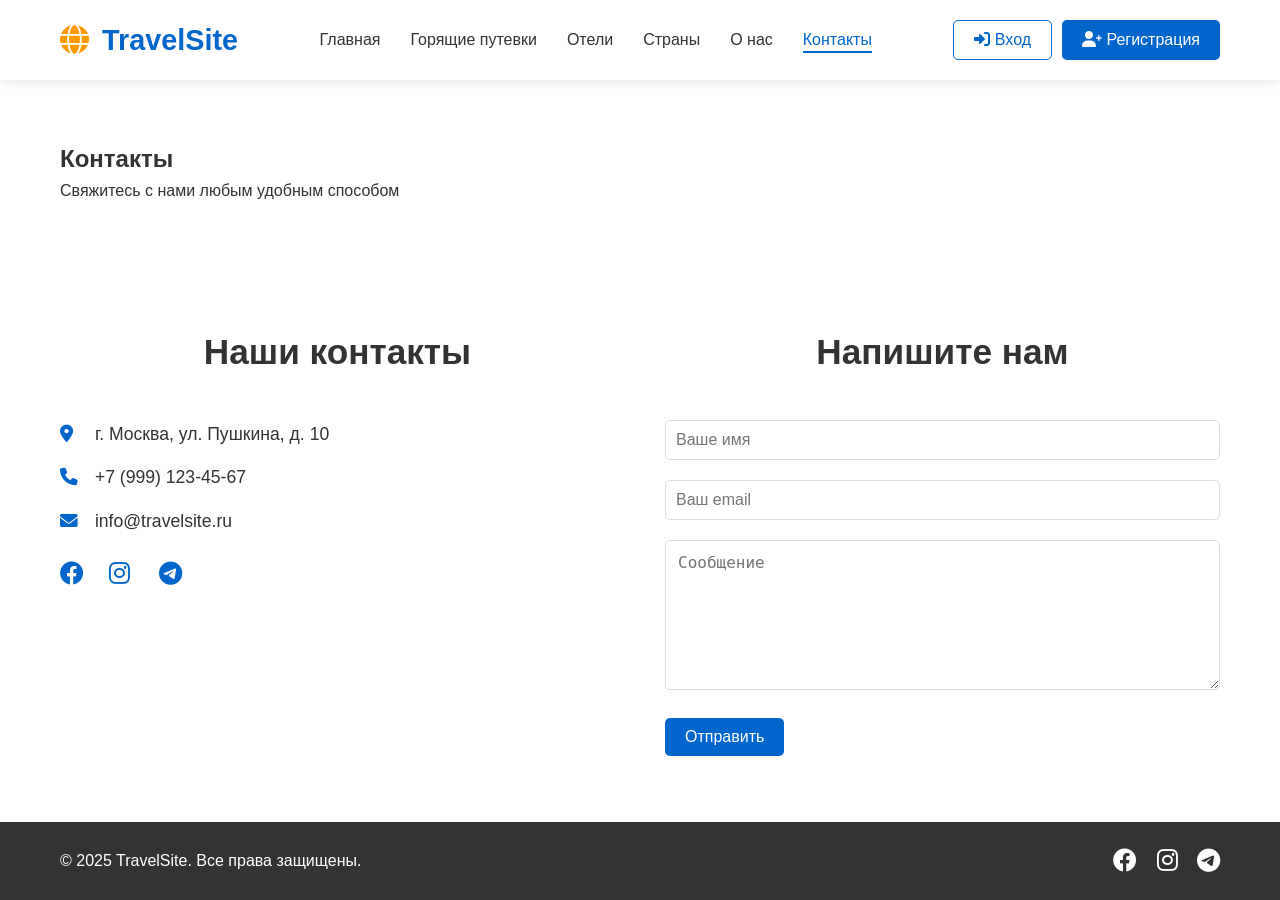
<file: kontakty.html>
<!DOCTYPE html>
<html lang="ru">
<head>
    <meta charset="UTF-8">
    <meta name="viewport" content="width=device-width, initial-scale=1.0">
    <title>Контакты - TravelSite</title>
    <link rel="stylesheet" href="css/style.css">
    <link rel="stylesheet" href="https://cdnjs.cloudflare.com/ajax/libs/font-awesome/6.0.0-beta3/css/all.min.css">
</head>
<body>
    <header class="header">
        <div class="container header-container">
            <div class="logo">
                <a href="index.html"><i class="fas fa-globe"></i> TravelSite</a>
            </div>
            <nav class="nav" id="nav">
                <ul class="nav-list">
                    <li><a href="index.html">Главная</a></li>
                    <li><a href="goryachie-putevki.html">Горящие путевки</a></li>
                    <li><a href="oteli.html">Отели</a></li>
                    <li><a href="strany.html">Страны</a></li>
                    <li><a href="o-nas.html">О нас</a></li>
                    <li><a href="kontakty.html" class="active">Контакты</a></li>
                </ul>
            </nav>
            <div class="auth-buttons">
                <button class="btn btn-outline" id="loginBtn"><i class="fas fa-sign-in-alt"></i> Вход</button>
                <button class="btn btn-primary" id="registerBtn"><i class="fas fa-user-plus"></i> Регистрация</button>
            </div>
            <button class="burger" id="burger">
                <span></span>
                <span></span>
                <span></span>
            </button>
        </div>
    </header>

    <main>
        <section class="page-header">
            <div class="container">
                <h1>Контакты</h1>
                <p>Свяжитесь с нами любым удобным способом</p>
            </div>
        </section>

        <section class="contact">
            <div class="container contact-container">
                <div class="contact-info">
                    <h2>Наши контакты</h2>
                    <p><i class="fas fa-map-marker-alt"></i> г. Москва, ул. Пушкина, д. 10</p>
                    <p><i class="fas fa-phone"></i> +7 (999) 123-45-67</p>
                    <p><i class="fas fa-envelope"></i> info@travelsite.ru</p>
                    <div class="social-links">
                        <a href="#"><i class="fab fa-facebook"></i></a>
                        <a href="#"><i class="fab fa-instagram"></i></a>
                        <a href="#"><i class="fab fa-telegram"></i></a>
                    </div>
                </div>
                <form class="contact-form">
                    <h2>Напишите нам</h2>
                    <div class="form-group">
                        <input type="text" placeholder="Ваше имя">
                    </div>
                    <div class="form-group">
                        <input type="email" placeholder="Ваш email">
                    </div>
                    <div class="form-group">
                        <textarea placeholder="Сообщение"></textarea>
                    </div>
                    <button type="submit" class="btn btn-primary">Отправить</button>
                </form>
            </div>
        </section>
    </main>

    <footer class="footer">
        <div class="container footer-container">
            <div class="footer-info">
                <p>&copy; 2025 TravelSite. Все права защищены.</p>
            </div>
            <div class="footer-social">
                <a href="#"><i class="fab fa-facebook"></i></a>
                <a href="#"><i class="fab fa-instagram"></i></a>
                <a href="#"><i class="fab fa-telegram"></i></a>
            </div>
        </div>
    </footer>

    <!-- Модальное окно авторизации -->
    <div class="modal" id="authModal">
        <div class="modal-content">
            <span class="close">&times;</span>
            <div class="tabs">
                <button class="tab-btn active" id="loginTab">Вход</button>
                <button class="tab-btn" id="registerTab">Регистрация</button>
            </div>
            <div class="tab-content active" id="loginForm">
                <form>
                    <div class="form-group">
                        <label for="loginEmail">Email</label>
                        <input type="email" id="loginEmail" placeholder="Введите email">
                    </div>
                    <div class="form-group">
                        <label for="loginPassword">Пароль</label>
                        <input type="password" id="loginPassword" placeholder="Введите пароль">
                    </div>
                    <button type="submit" class="btn btn-primary btn-block">Войти</button>
                </form>
            </div>
            <div class="tab-content" id="registerForm">
                <form>
                    <div class="form-group">
                        <label for="regName">Имя</label>
                        <input type="text" id="regName" placeholder="Введите имя">
                    </div>
                    <div class="form-group">
                        <label for="regEmail">Email</label>
                        <input type="email" id="regEmail" placeholder="Введите email">
                    </div>
                    <div class="form-group">
                        <label for="regPassword">Пароль</label>
                        <input type="password" id="regPassword" placeholder="Введите пароль">
                    </div>
                    <div class="form-group">
                        <label for="regConfirm">Подтвердите пароль</label>
                        <input type="password" id="regConfirm" placeholder="Повторите пароль">
                    </div>
                    <button type="submit" class="btn btn-primary btn-block">Зарегистрироваться</button>
                </form>
            </div>
        </div>
    </div>

    <script src="js/script.js"></script>
</body>
</html>
</file>
<file: css/style.css>
/* ===== Общие стили ===== */
:root {
    --primary: #0066cc;
    --primary-dark: #004c99;
    --secondary: #ff9900;
    --light: #f4f4f4;
    --dark: #333;
    --white: #fff;
    --shadow: 0 2px 10px rgba(0,0,0,0.1);
    --transition: all 0.3s ease;
}

* {
    margin: 0;
    padding: 0;
    box-sizing: border-box;
}

body {
    font-family: 'Segoe UI', Tahoma, Geneva, Verdana, sans-serif;
    line-height: 1.6;
    color: var(--dark);
    display: flex;
    flex-direction: column;
    min-height: 100vh; /* Для прижатого футера */
}

main {
    flex: 1; /* Футер будет внизу */
}

.container {
    max-width: 1200px;
    margin: 0 auto;
    padding: 0 20px;
}

/* ===== Header (без изменений) ===== */
.header {
    background: var(--white);
    box-shadow: var(--shadow);
    position: sticky;
    top: 0;
    z-index: 100;
}

.header-container {
    display: flex;
    justify-content: space-between;
    align-items: center;
    height: 80px;
}

.logo a {
    font-size: 1.8rem;
    font-weight: bold;
    color: var(--primary);
    text-decoration: none;
}

.logo i {
    margin-right: 5px;
    color: var(--secondary);
}

.nav-list {
    display: flex;
    list-style: none;
    gap: 30px;
}

.nav-list a {
    text-decoration: none;
    color: var(--dark);
    font-weight: 500;
    transition: var(--transition);
    position: relative;
}

.nav-list a:hover,
.nav-list a.active {
    color: var(--primary);
}

.nav-list a.active::after {
    content: '';
    position: absolute;
    bottom: -5px;
    left: 0;
    width: 100%;
    height: 2px;
    background: var(--primary);
}

.auth-buttons {
    display: flex;
    gap: 10px;
}

.burger {
    display: none;
    flex-direction: column;
    cursor: pointer;
    background: none;
    border: none;
    padding: 5px;
}

.burger span {
    width: 25px;
    height: 3px;
    background: var(--dark);
    margin: 3px 0;
    transition: var(--transition);
}

/* ===== Кнопки (без изменений) ===== */
.btn {
    padding: 10px 20px;
    border: none;
    border-radius: 5px;
    cursor: pointer;
    font-size: 1rem;
    transition: var(--transition);
    text-decoration: none;
    display: inline-block;
}

.btn-primary {
    background: var(--primary);
    color: var(--white);
}

.btn-primary:hover {
    background: var(--primary-dark);
}

.btn-outline {
    background: transparent;
    border: 1px solid var(--primary);
    color: var(--primary);
}

.btn-outline:hover {
    background: var(--primary);
    color: var(--white);
}

.btn-small {
    padding: 5px 15px;
    font-size: 0.9rem;
}

.btn-block {
    width: 100%;
}

/* ===== Hero (без изменений) ===== */
.hero {
    background: linear-gradient(rgba(0,0,0,0.5), rgba(0,0,0,0.5)), url('https://picsum.photos/1920/600?random=100');
    background-size: cover;
    background-position: center;
    color: var(--white);
    text-align: center;
    padding: 100px 0;
}

.hero h1 {
    font-size: 3rem;
    margin-bottom: 20px;
    animation: fadeInUp 1s;
}

.hero p {
    font-size: 1.2rem;
    margin-bottom: 30px;
    animation: fadeInUp 1s 0.2s both;
}

.search-form {
    display: flex;
    justify-content: center;
    gap: 10px;
    max-width: 500px;
    margin: 0 auto;
    animation: fadeInUp 1s 0.4s both;
}

.search-form input {
    flex: 1;
    padding: 15px;
    border: none;
    border-radius: 5px;
    font-size: 1rem;
}

/* ===== Секции ===== */
section {
    padding: 60px 0;
}

section h2 {
    text-align: center;
    margin-bottom: 40px;
    font-size: 2.2rem;
    color: var(--dark);
}

/* ===== Карточки ===== */
.cards-grid {
    display: grid;
    grid-template-columns: repeat(auto-fit, minmax(300px, 1fr));
    gap: 30px;
}

.card {
    background: var(--white);
    border-radius: 10px;
    overflow: hidden;
    box-shadow: var(--shadow);
    transition: var(--transition);
    position: relative;
}

.card:hover {
    transform: translateY(-5px);
    box-shadow: 0 5px 20px rgba(0,0,0,0.15);
}

.card img {
    width: 100%;
    height: 200px;
    object-fit: cover;
}

.card-content {
    padding: 20px;
}

.card-content h3 {
    margin-bottom: 10px;
}

.card .price {
    font-size: 1.2rem;
    font-weight: bold;
    color: var(--secondary);
    margin: 10px 0;
}

.rating {
    color: gold;
}

.badge {
    position: absolute;
    top: 10px;
    left: 10px;
    background: var(--secondary);
    color: var(--white);
    padding: 5px 10px;
    border-radius: 5px;
    font-size: 0.8rem;
    z-index: 1;
}

/* ===== Особенности (Features) ===== */
.features-grid {
    display: grid;
    grid-template-columns: repeat(auto-fit, minmax(250px, 1fr));
    gap: 30px;
    text-align: center;
}

.feature {
    padding: 30px;
    border-radius: 10px;
    background: var(--light);
    transition: var(--transition);
}

.feature:hover {
    background: var(--primary);
    color: var(--white);
}

.feature i {
    font-size: 2.5rem;
    color: var(--secondary);
    margin-bottom: 15px;
}

.feature:hover i {
    color: var(--white);
}

/* ===== Отзывы ===== */
.testimonials {
    background: var(--light);
}

.testimonials-grid {
    display: grid;
    grid-template-columns: repeat(auto-fit, minmax(300px, 1fr));
    gap: 30px;
}

.testimonial {
    background: var(--white);
    padding: 30px;
    border-radius: 10px;
    box-shadow: var(--shadow);
    text-align: center;
}

.testimonial img {
    width: 80px;
    height: 80px;
    border-radius: 50%;
    margin-bottom: 15px;
    object-fit: cover;
}

.testimonial p {
    font-style: italic;
    margin-bottom: 15px;
}

.testimonial h4 {
    color: var(--primary);
}

/* ===== Новости / Акции ===== */
.news-grid {
    display: grid;
    grid-template-columns: repeat(auto-fit, minmax(300px, 1fr));
    gap: 30px;
}

.news-item {
    background: var(--white);
    padding: 20px;
    border-radius: 10px;
    box-shadow: var(--shadow);
    transition: var(--transition);
}

.news-item:hover {
    transform: translateY(-5px);
    box-shadow: 0 5px 20px rgba(0,0,0,0.15);
}

.news-item .date {
    color: var(--secondary);
    font-weight: bold;
    margin-bottom: 10px;
}

/* ===== Фильтры ===== */
.filters {
    background: var(--white);
    padding: 20px;
    border-radius: 10px;
    box-shadow: var(--shadow);
    margin-bottom: 30px;
    display: flex;
    flex-wrap: wrap;
    gap: 15px;
    align-items: center;
    justify-content: center;
}

.filter-group {
    display: flex;
    align-items: center;
    gap: 10px;
}

.filter-group label {
    font-weight: 500;
}

.filter-group select,
.filter-group input {
    padding: 8px 12px;
    border: 1px solid #ddd;
    border-radius: 5px;
    font-size: 1rem;
}

/* ===== Статистика ===== */
.stats {
    background: var(--primary);
    color: var(--white);
    text-align: center;
}

.stats-grid {
    display: grid;
    grid-template-columns: repeat(auto-fit, minmax(200px, 1fr));
    gap: 30px;
}

.stat-item i {
    font-size: 3rem;
    margin-bottom: 15px;
    color: var(--secondary);
}

.stat-item h3 {
    font-size: 2.5rem;
    margin-bottom: 5px;
}

/* ===== Популярные отели ===== */
.popular-hotels {
    background: var(--light);
}

/* ===== О нас ===== */
.about-content {
    display: grid;
    grid-template-columns: 1fr 1fr;
    gap: 50px;
    align-items: center;
    margin-bottom: 50px;
}

.about-content img {
    width: 100%;
    border-radius: 10px;
}

.team-card {
    text-align: center;
    padding: 20px;
}

.team-card img {
    width: 150px;
    height: 150px;
    border-radius: 50%;
    margin-bottom: 15px;
}

/* ===== Контакты ===== */
.contact-container {
    display: grid;
    grid-template-columns: 1fr 1fr;
    gap: 50px;
}

.contact-info p {
    margin-bottom: 15px;
    font-size: 1.1rem;
}

.contact-info i {
    color: var(--primary);
    width: 30px;
}

.social-links {
    margin-top: 20px;
}

.social-links a {
    color: var(--primary);
    font-size: 1.5rem;
    margin-right: 15px;
    transition: var(--transition);
}

.social-links a:hover {
    color: var(--secondary);
}

.contact-form .form-group {
    margin-bottom: 20px;
}

.contact-form input,
.contact-form textarea {
    width: 100%;
    padding: 12px;
    border: 1px solid #ddd;
    border-radius: 5px;
    font-size: 1rem;
}

.contact-form textarea {
    height: 150px;
    resize: vertical;
}

/* ===== Footer ===== */
.footer {
    background: var(--dark);
    color: var(--white);
    padding: 20px 0;
    margin-top: auto; /* Дополнительная гарантия */
}

.footer-container {
    display: flex;
    justify-content: space-between;
    align-items: center;
}

.footer-social a {
    color: var(--white);
    font-size: 1.5rem;
    margin-left: 15px;
    transition: var(--transition);
}

.footer-social a:hover {
    color: var(--secondary);
}

/* ===== Модальное окно ===== */
.modal {
    display: none;
    position: fixed;
    z-index: 1000;
    left: 0;
    top: 0;
    width: 100%;
    height: 100%;
    background: rgba(0,0,0,0.5);
    animation: fadeIn 0.3s;
}

.modal-content {
    background: var(--white);
    margin: 10% auto;
    padding: 30px;
    border-radius: 10px;
    max-width: 400px;
    position: relative;
    animation: slideIn 0.3s;
}

.close {
    position: absolute;
    right: 20px;
    top: 10px;
    font-size: 2rem;
    cursor: pointer;
    transition: var(--transition);
}

.close:hover {
    color: var(--primary);
}

.tabs {
    display: flex;
    margin-bottom: 20px;
}

.tab-btn {
    flex: 1;
    padding: 10px;
    background: none;
    border: none;
    border-bottom: 2px solid #ddd;
    cursor: pointer;
    font-size: 1rem;
    transition: var(--transition);
}

.tab-btn.active {
    border-bottom-color: var(--primary);
    color: var(--primary);
    font-weight: bold;
}

.tab-content {
    display: none;
}

.tab-content.active {
    display: block;
}

.form-group {
    margin-bottom: 20px;
}

.form-group label {
    display: block;
    margin-bottom: 5px;
    font-weight: 500;
}

.form-group input {
    width: 100%;
    padding: 10px;
    border: 1px solid #ddd;
    border-radius: 5px;
    font-size: 1rem;
}

/* ===== Анимации ===== */
@keyframes fadeIn {
    from { opacity: 0; }
    to { opacity: 1; }
}

@keyframes fadeInUp {
    from {
        opacity: 0;
        transform: translateY(20px);
    }
    to {
        opacity: 1;
        transform: translateY(0);
    }
}

@keyframes slideIn {
    from {
        transform: translateY(-50px);
        opacity: 0;
    }
    to {
        transform: translateY(0);
        opacity: 1;
    }
}

/* Класс для анимации при прокрутке */
.scroll-animation {
    opacity: 0;
    transform: translateY(20px);
    transition: opacity 0.6s ease, transform 0.6s ease;
}

.scroll-animation.visible {
    opacity: 1;
    transform: translateY(0);
}

/* ===== Адаптивность ===== */
@media (max-width: 768px) {
    .nav {
        position: fixed;
        top: 80px;
        left: -100%;
        width: 100%;
        height: calc(100vh - 80px);
        background: var(--white);
        transition: var(--transition);
        padding: 20px;
    }

    .nav.active {
        left: 0;
    }

    .nav-list {
        flex-direction: column;
        align-items: center;
    }

    .auth-buttons {
        display: none;
    }

    .burger {
        display: flex;
    }

    .hero h1 {
        font-size: 2rem;
    }

    .search-form {
        flex-direction: column;
    }

    .about-content,
    .contact-container {
        grid-template-columns: 1fr;
    }

    .modal-content {
        margin: 20% auto;
        width: 90%;
    }

    .filters {
        flex-direction: column;
        align-items: stretch;
    }

    .filter-group {
        flex-direction: column;
        align-items: flex-start;
    }
}

@media (max-width: 480px) {
    .cards-grid {
        grid-template-columns: 1fr;
    }
}
</file>
